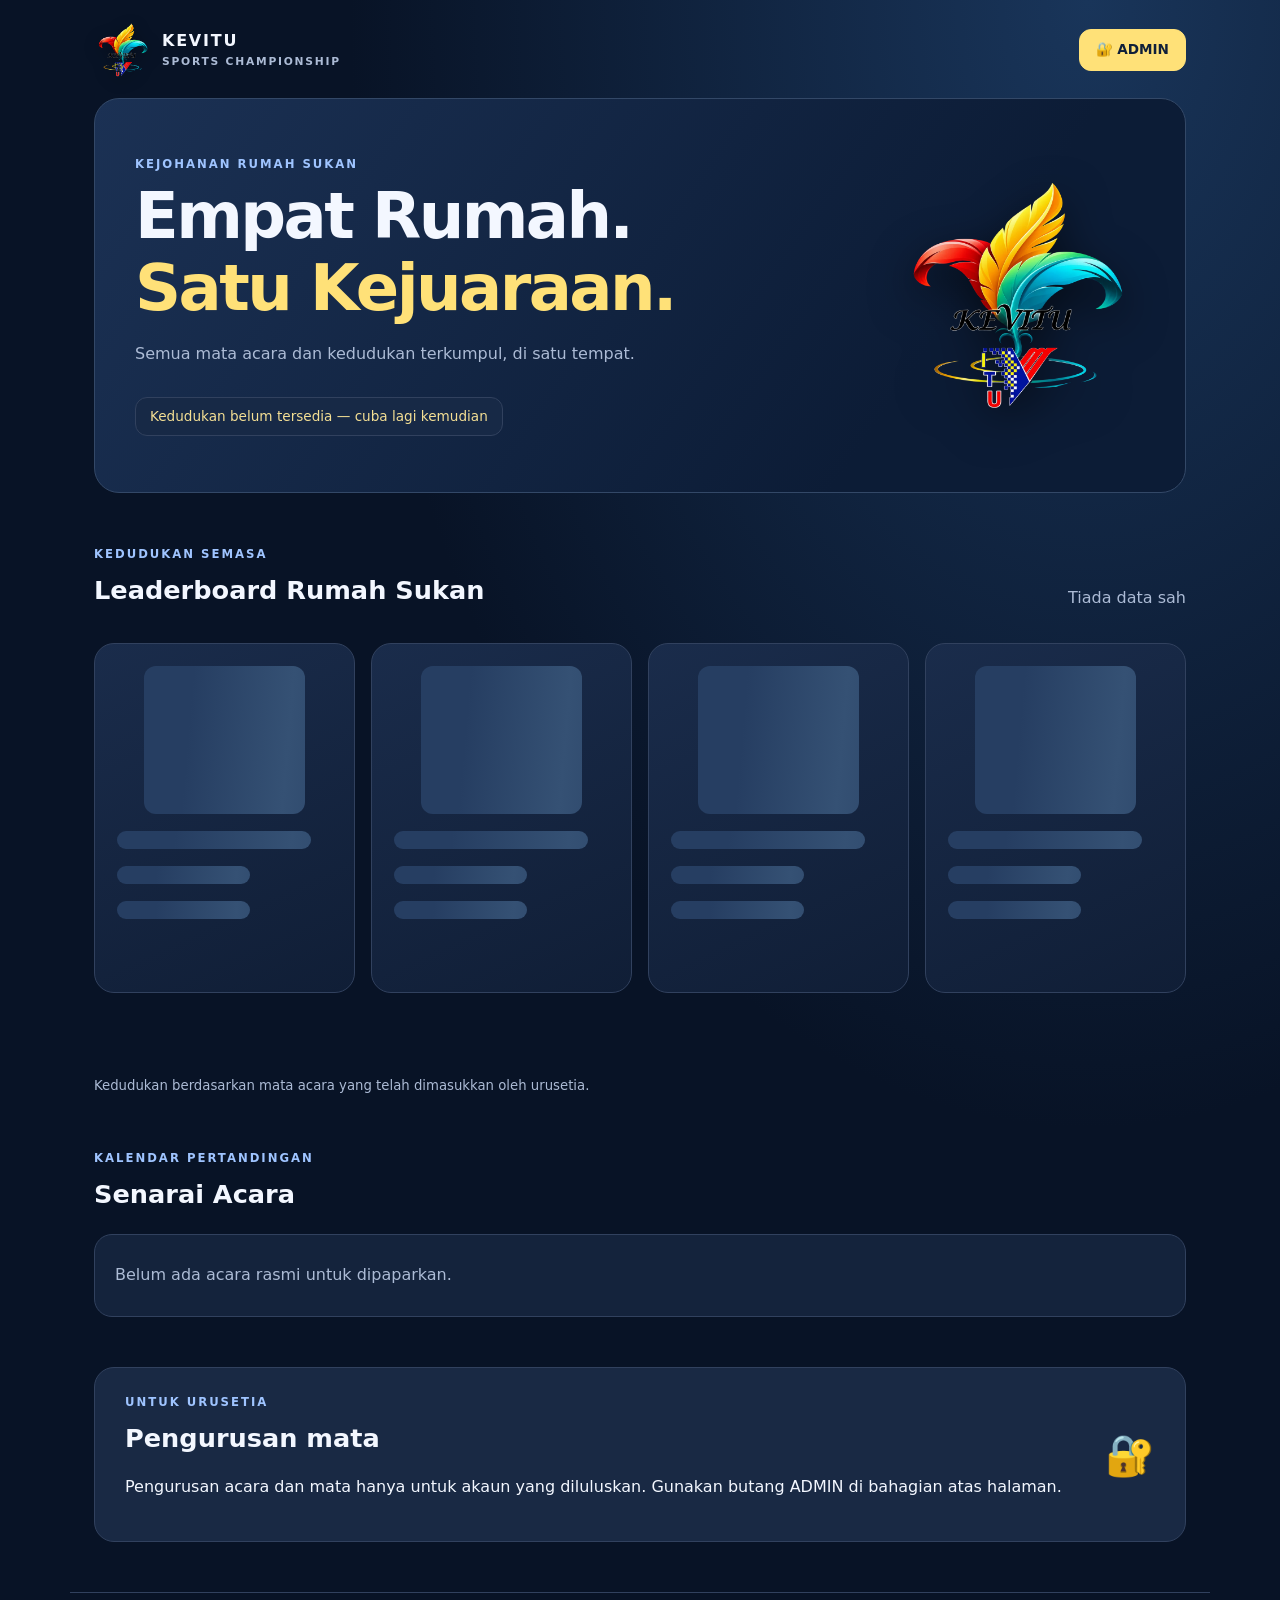
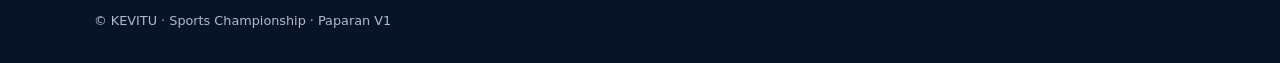
<file: index.html>
<!doctype html>
<html lang="ms"><head><meta charset="utf-8"><meta name="viewport" content="width=device-width,initial-scale=1">
<meta name="theme-color" content="#101b32"><meta name="description" content="Kedudukan mata rumah sukan KEVITU Sports Championship">
<link rel="manifest" href="./manifest.webmanifest"><link rel="stylesheet" href="./styles.css">
<title>KEVITU Sports Championship</title></head>
<body><header class="top"><div class="brand"><img class="brand-logo" src="./assets/img/brand/kevitu-logo.webp" alt="Logo KEVITU" width="56" height="56"><div><b>KEVITU</b><small>SPORTS CHAMPIONSHIP</small></div></div>
<div class="top-actions"><a class="admin-button" href="./admin.html" aria-label="Buka Admin untuk key-in mata">🔐 ADMIN</a></div></header>
<main><section class="hero"><div><p class="eyebrow">KEJOHANAN RUMAH SUKAN</p><h1>Empat Rumah.<br><em>Satu Kejuaraan.</em></h1><p>Semua mata acara dan kedudukan terkumpul, di satu tempat.</p><div id="connection" class="notice" role="status">Memuatkan konfigurasi…</div></div><img class="hero-logo" src="./assets/img/brand/kevitu-logo.webp" alt="" aria-hidden="true"></section>
<section class="section"><div class="section-head"><div><p class="eyebrow">KEDUDUKAN SEMASA</p><h2>Leaderboard Rumah Sukan</h2></div><span id="updated" class="muted">Belum disambungkan</span></div><div id="houses" class="houses" aria-live="polite" aria-busy="true"></div><p class="footnote">Kedudukan berdasarkan mata acara yang telah dimasukkan oleh urusetia.</p></section>
<section class="section"><div class="section-head"><div><p class="eyebrow">KALENDAR PERTANDINGAN</p><h2>Senarai Acara</h2></div></div><div id="events" class="events"><p class="muted">Tiada data acara disambungkan.</p></div></section>
<section class="admin-note"><div><p class="eyebrow">UNTUK URUSETIA</p><h2>Pengurusan mata</h2><p>Pengurusan acara dan mata hanya untuk akaun yang diluluskan. Gunakan butang ADMIN di bahagian atas halaman.</p></div><span aria-hidden="true">🔐</span></section>
</main><footer>© KEVITU · Sports Championship · Paparan V1</footer><script src="./public-config.js"></script><script src="./app.js" defer></script><script src="./pwa.js" defer></script></body></html>
</file>
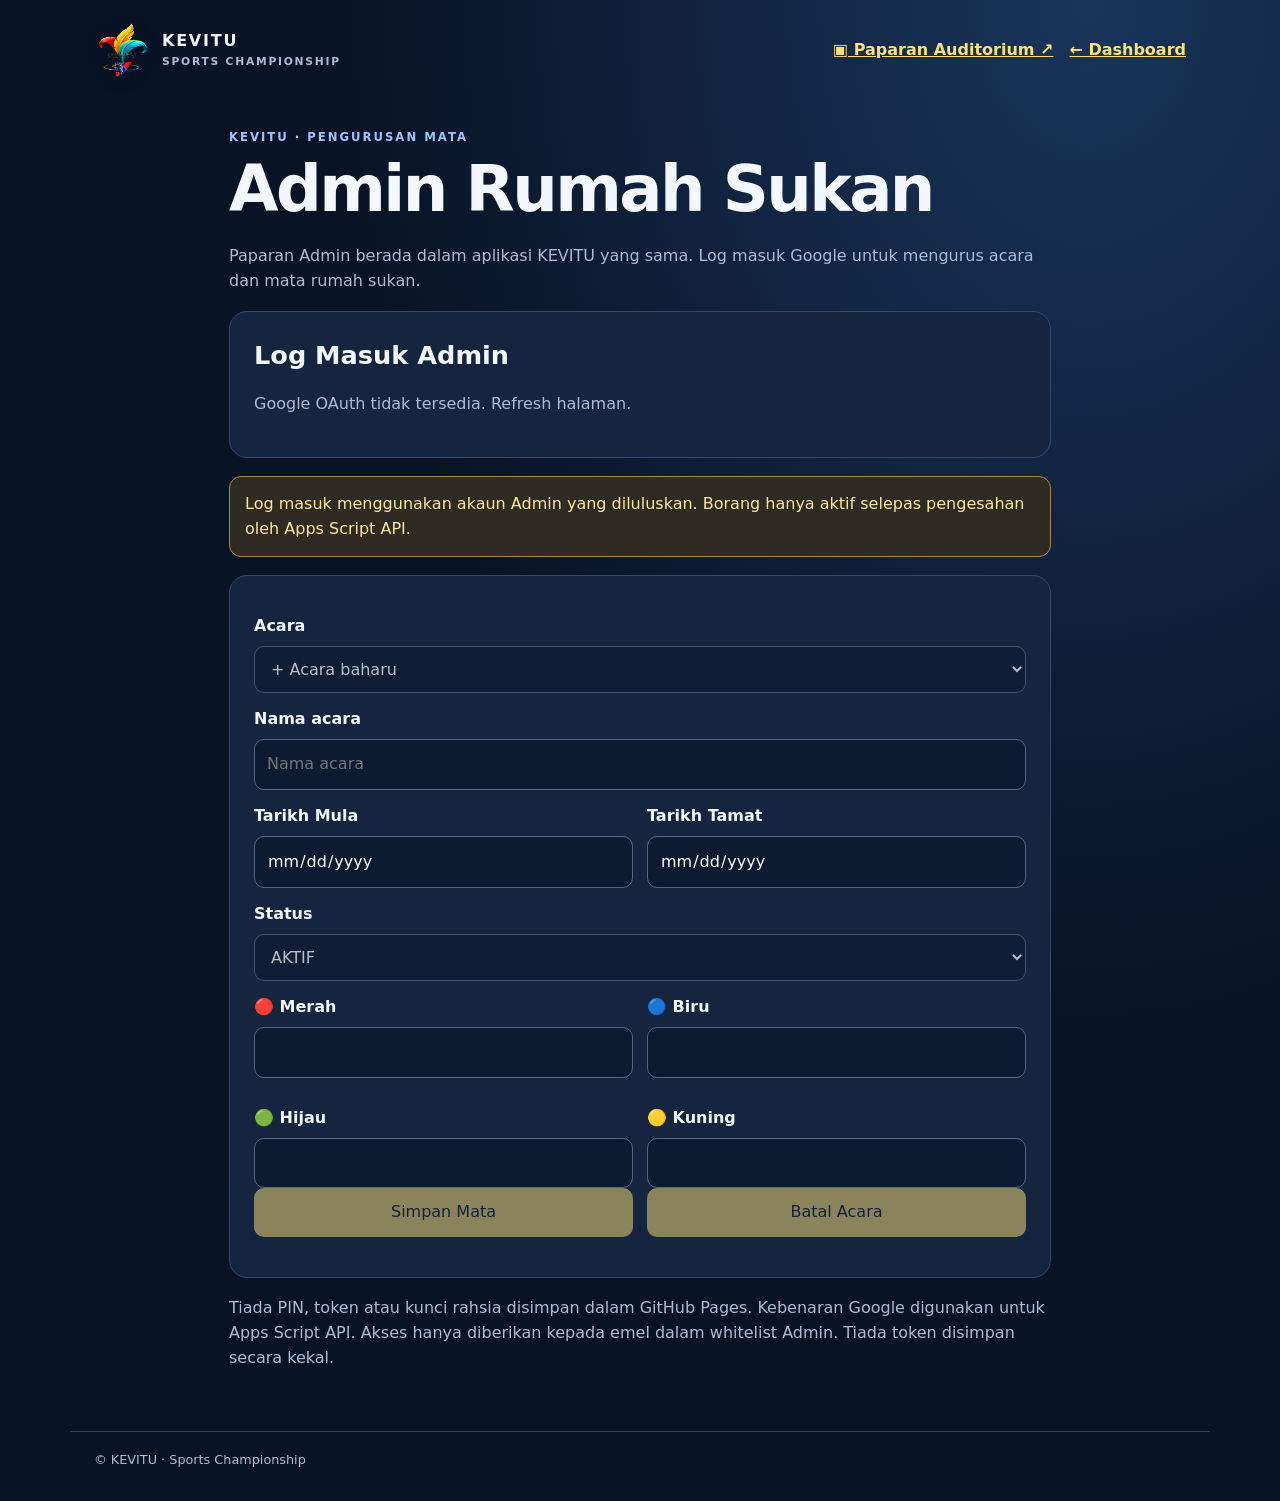
<file: admin.html>
<!doctype html>
<html lang="ms"><head><meta charset="utf-8"><meta name="viewport" content="width=device-width,initial-scale=1"><meta name="theme-color" content="#101b32"><link rel="manifest" href="./manifest.webmanifest"><link rel="stylesheet" href="./styles.css"><title>Admin · KEVITU Sports Championship</title><script src="https://accounts.google.com/gsi/client" async defer></script>
<style>.admin-shell{max-width:870px;margin:30px auto 60px}.admin-card{background:#152540;border:1px solid #33496d;border-radius:18px;padding:24px;margin:18px 0}.admin-card label{display:block;font-weight:750;margin:14px 0 7px}.admin-card input,.admin-card select{display:block;width:100%;background:#0d1b32;color:white;border:1px solid #526685;border-radius:10px;padding:12px;font:inherit}.admin-grid{display:grid;grid-template-columns:repeat(2,minmax(0,1fr));gap:14px}.admin-warning{padding:15px;border-radius:12px;border:1px solid #a18b43;background:#302b22;color:#ffe7a0}.admin-card button{padding:12px 18px;border:0;border-radius:10px;background:#ffe178;color:#11203a;font-weight:800;font:inherit}.admin-card button:disabled{opacity:.5;cursor:not-allowed}.admin-back{color:#ffe178;font-weight:750}@media(max-width:540px){.admin-grid{grid-template-columns:1fr}.admin-card{padding:17px}}</style></head>
<body><header class="top"><div class="brand"><img class="brand-logo" src="./assets/img/brand/kevitu-logo.webp" alt="KEVITU"><div><b>KEVITU</b><small>SPORTS CHAMPIONSHIP</small></div></div><nav style="display:flex;align-items:center;gap:16px;flex-wrap:wrap"><a class="admin-back" href="./auditorium.html" target="_blank" rel="noopener noreferrer" aria-label="Buka paparan auditorium dalam tab baharu">▣ Paparan Auditorium ↗</a><a class="admin-back" href="./">← Dashboard</a></nav></header>
<main class="admin-shell"><p class="eyebrow">KEVITU · PENGURUSAN MATA</p><h1>Admin Rumah Sukan</h1><p class="muted">Paparan Admin berada dalam aplikasi KEVITU yang sama. Log masuk Google untuk mengurus acara dan mata rumah sukan.</p>
<section class="admin-card" aria-label="Google Sign-In"><h2>Log Masuk Admin</h2><div id="google-signin"></div><p id="login-status" class="muted" role="status">Sila log masuk menggunakan akaun Google yang diluluskan.</p><button id="signout" type="button" hidden>Log keluar</button></section>
<div class="admin-warning" id="bridge-status" role="status">Log masuk menggunakan akaun Admin yang diluluskan. Borang hanya aktif selepas pengesahan oleh Apps Script API.</div>
<section class="admin-card"><label for="existing">Acara</label><select id="existing" disabled><option value="">+ Acara baharu</option></select><label for="eventName">Nama acara</label><input id="eventName" disabled placeholder="Nama acara"><div class="admin-grid"><div><label for="eventDate">Tarikh Mula</label><input id="eventDate" type="date" disabled></div><div><label for="eventEndDate">Tarikh Tamat</label><input id="eventEndDate" type="date" disabled></div></div><label for="eventStatus">Status</label><select id="eventStatus" disabled><option value="AKTIF">AKTIF</option><option value="SELESAI">SELESAI</option></select><div class="admin-grid"><div><label for="merah">🔴 Merah</label><input id="merah" type="number" disabled></div><div><label for="biru">🔵 Biru</label><input id="biru" type="number" disabled></div><div><label for="hijau">🟢 Hijau</label><input id="hijau" type="number" disabled></div><div><label for="kuning">🟡 Kuning</label><input id="kuning" type="number" disabled></div></div><div class="admin-grid"><button id="save" type="button" disabled>Simpan Mata</button><button id="cancel" type="button" disabled>Batal Acara</button></div><p id="operation-status" role="status" class="muted"></p></section>
<p class="muted">Tiada PIN, token atau kunci rahsia disimpan dalam GitHub Pages. Kebenaran Google digunakan untuk Apps Script API. Akses hanya diberikan kepada emel dalam whitelist Admin. Tiada token disimpan secara kekal.</p></main>
<footer>© KEVITU · Sports Championship</footer><script src="./pwa.js" defer></script><script src="./admin-config.js" defer></script><script src="./admin-auth.js" defer></script></body></html>
</file>
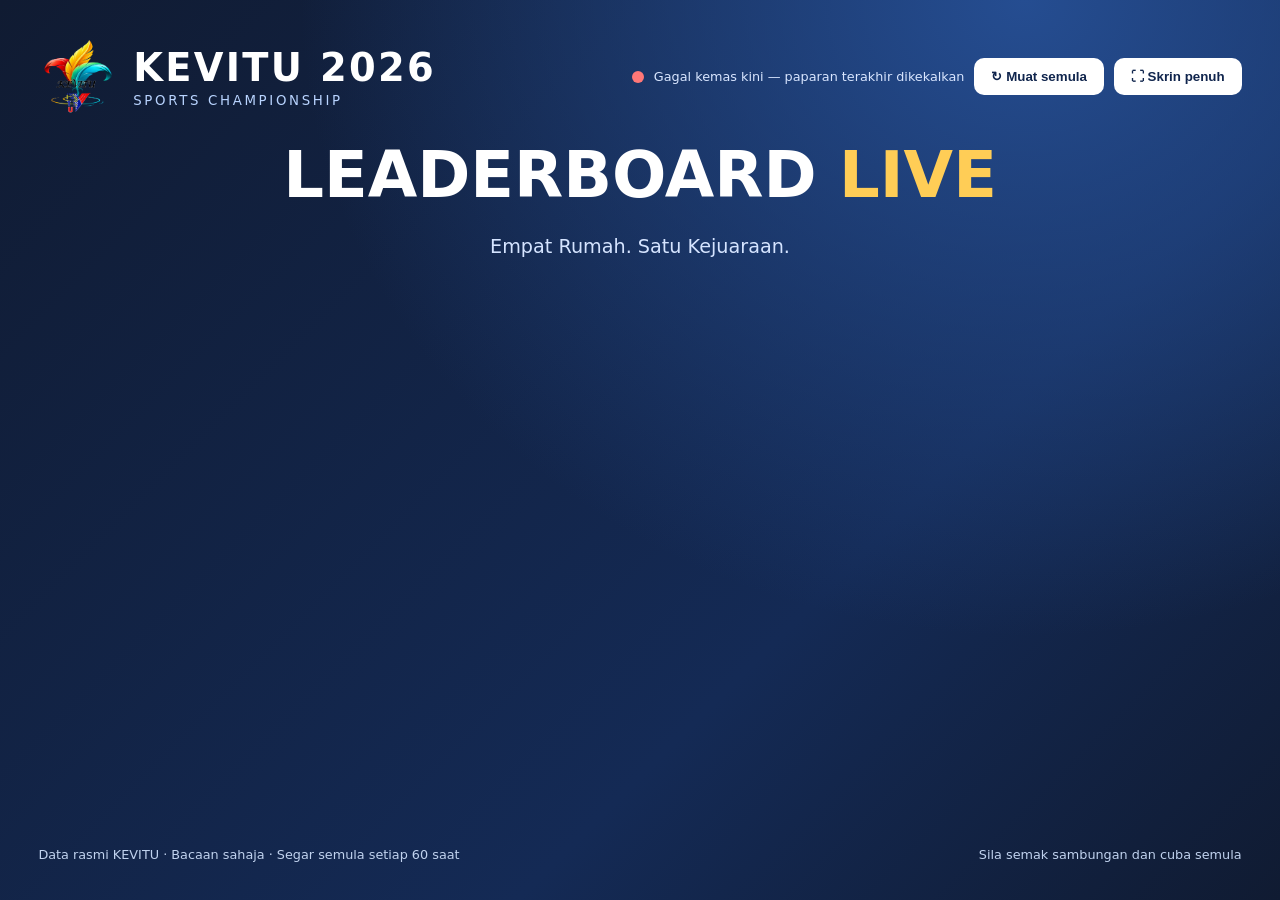
<file: auditorium.html>
<!doctype html>
<html lang="ms"><head><meta charset="utf-8"><meta name="viewport" content="width=device-width,initial-scale=1">
<meta name="theme-color" content="#101b32"><meta name="description" content="Paparan auditorium KEVITU Sports Championship, data rasmi LIVE">
<title>KEVITU Championship · Auditorium LIVE</title>
<style>
:root{font-family:system-ui,-apple-system,Segoe UI,sans-serif;color:#fff;background:#101b32}*{box-sizing:border-box}body{margin:0;min-height:100vh;background:radial-gradient(ellipse at 80% 0%,#254d91 0%,transparent 50%),linear-gradient(135deg,#101b32,#142a55 65%,#101b32)}main{width:min(100%,1920px);min-height:100vh;margin:auto;padding:clamp(18px,3vw,55px);display:flex;flex-direction:column;gap:clamp(14px,2vw,32px)}header{display:flex;align-items:center;justify-content:space-between;gap:20px;flex-wrap:wrap}.brand{display:flex;align-items:center;gap:18px}.brand img{width:clamp(55px,6vw,100px);height:auto}.brand b{display:block;font-size:clamp(22px,3vw,54px);letter-spacing:.06em}.brand small{color:#b9d4ff;letter-spacing:.2em}h1{margin:0;font-size:clamp(34px,5vw,90px);line-height:1.08;text-align:center}h1 em{font-style:normal;color:#ffcd56}.sub{text-align:center;color:#d5e4ff;font-size:clamp(15px,1.5vw,26px);margin:0}.status{display:flex;align-items:center;gap:10px;flex-wrap:wrap;font-size:clamp(12px,1vw,18px);color:#d9e6ff}.dot{width:12px;height:12px;border-radius:50%;background:#f5c14b}.dot.ok{background:#5ce0a0}.dot.error{background:#ff7777}button{background:#fff;color:#10254d;border:0;border-radius:10px;padding:11px 17px;font-weight:700;cursor:pointer}button:focus-visible{outline:3px solid #f9ce64}#houses{display:grid;grid-template-columns:repeat(4,minmax(0,1fr));gap:clamp(12px,1.6vw,26px);flex:1;align-items:stretch}.house{border:2px solid var(--house);background:linear-gradient(180deg,#ffffff18,#ffffff09);border-radius:22px;padding:clamp(16px,2vw,35px);display:flex;flex-direction:column;align-items:center;justify-content:center;text-align:center;min-height:260px;box-shadow:0 12px 35px #0003}.house img{width:clamp(65px,9vw,170px);height:clamp(65px,9vw,170px);object-fit:contain}.house h2{font-size:clamp(18px,2vw,36px);margin:16px 0 5px}.house .rank{color:#e1eaff;letter-spacing:.1em;font-size:clamp(12px,1vw,19px)}.house .points{font-size:clamp(42px,5vw,94px);font-weight:900;line-height:1.2}.house .unit{color:#d6e5ff}footer{display:flex;justify-content:space-between;gap:15px;flex-wrap:wrap;color:#c0d2ee;font-size:clamp(12px,1vw,17px)}@media(max-width:850px){#houses{grid-template-columns:repeat(2,minmax(0,1fr))}}@media(max-width:440px){#houses{grid-template-columns:1fr}.house{min-height:190px}}
</style></head><body><main>
<header><div class="brand"><img src="./assets/img/brand/kevitu-logo.webp" alt="Logo KEVITU"><div><b>KEVITU 2026</b><small>SPORTS CHAMPIONSHIP</small></div></div><div class="status" role="status" aria-live="polite"><span id="dot" class="dot"></span><span id="status">Memuatkan data rasmi…</span><button id="refresh" type="button">↻ Muat semula</button><button id="fullscreen" type="button">⛶ Skrin penuh</button></div></header>
<h1>LEADERBOARD <em>LIVE</em></h1><p class="sub">Empat Rumah. Satu Kejuaraan.</p>
<section id="houses" aria-label="Kedudukan rumah sukan" aria-live="polite"></section>
<footer><span>Data rasmi KEVITU · Bacaan sahaja · Segar semula setiap 60 saat</span><span id="updated">Belum dikemas kini</span></footer>
</main><script src="./public-config.js"></script><script src="./auditorium.js" defer></script></body></html>
</file>
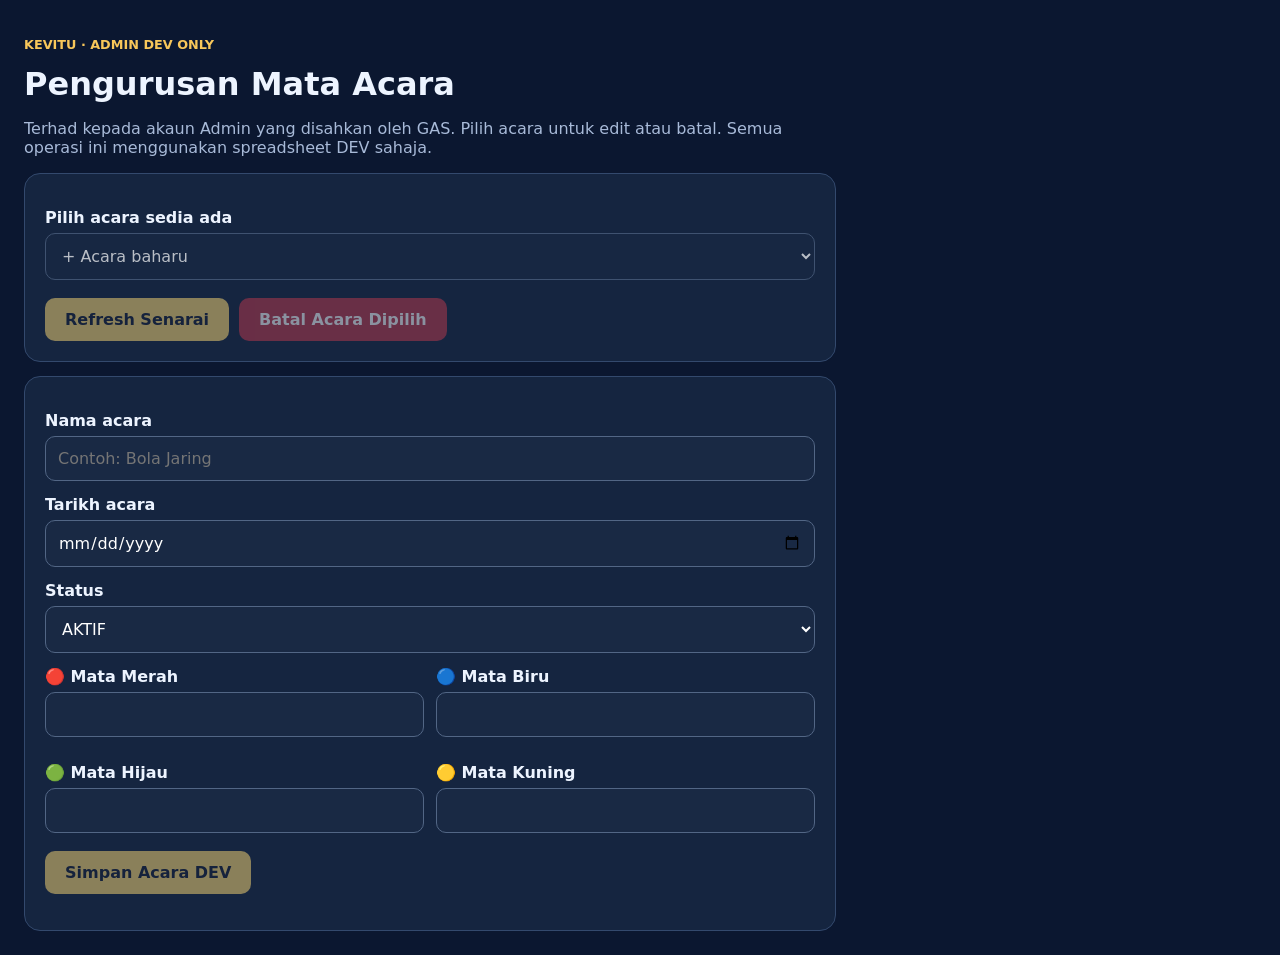
<file: gas/admin/Admin.html>
<!doctype html><html><head><base target="_top"><meta name="viewport" content="width=device-width,initial-scale=1"><style>
:root{font-family:system-ui,Arial;color:#edf4ff;background:#0b1730}*{box-sizing:border-box}body{margin:0;padding:24px;max-width:860px}h1{margin:0 0 8px}p{color:#a8bad8}label{display:block;margin:14px 0 6px;font-weight:700}input,select,textarea,button{font:inherit}input,select,textarea{width:100%;padding:12px;border-radius:10px;border:1px solid #526685;background:#192944;color:white}.four{display:grid;grid-template-columns:repeat(2,1fr);gap:12px}.panel{border:1px solid #33496d;border-radius:16px;background:#152540;padding:20px}button{padding:12px 20px;border-radius:10px;border:0;background:#ffdb75;color:#162039;font-weight:800;cursor:pointer;margin-top:18px}button:disabled{opacity:.5;cursor:wait}#message{white-space:pre-wrap;color:#e8dbaa;margin:16px 0}.tag{color:#f8c75a;font-size:.8rem;font-weight:800}@media(max-width:520px){body{padding:12px}.four{grid-template-columns:1fr}}</style></head><body>
<p class="tag">KEVITU · ADMIN DEV ONLY</p><h1>Pengurusan Mata Acara</h1><p>Terhad kepada akaun Admin yang disahkan oleh GAS. Pilih acara untuk edit atau batal. Semua operasi ini menggunakan spreadsheet DEV sahaja.</p>
<div class="panel" style="margin-bottom:14px"><label for="existing">Pilih acara sedia ada</label><select id="existing"><option value="">+ Acara baharu</option></select><button type="button" id="reload">Refresh Senarai</button><button type="button" id="cancel" style="background:#bd394d;color:white;margin-left:10px" disabled>Batal Acara Dipilih</button></div><form id="scoreForm" class="panel">
<label for="eventName">Nama acara</label><input id="eventName" maxlength="120" required placeholder="Contoh: Bola Jaring">
<label for="eventDate">Tarikh acara</label><input id="eventDate" type="date" required>
<label for="eventStatus">Status</label><select id="eventStatus"><option value="AKTIF">AKTIF</option><option value="SELESAI">SELESAI</option></select>
<div class="four"><div><label for="merah">🔴 Mata Merah</label><input id="merah" type="number" min="0" max="1000000" step="any" required></div><div><label for="biru">🔵 Mata Biru</label><input id="biru" type="number" min="0" max="1000000" step="any" required></div><div><label for="hijau">🟢 Mata Hijau</label><input id="hijau" type="number" min="0" max="1000000" step="any" required></div><div><label for="kuning">🟡 Mata Kuning</label><input id="kuning" type="number" min="0" max="1000000" step="any" required></div></div>
<button id="submit" type="submit">Simpan Acara DEV</button><div id="message" role="status"></div></form>
<script>
const $=id=>document.getElementById(id);
let events=[],busy=false;
function message(t){$('message').textContent=t}
function lock(on){busy=on; $('submit').disabled=on||current()?.status==='BATAL';$('cancel').disabled=on||!$('existing').value||current()?.status==='BATAL';$('reload').disabled=on;$('existing').disabled=on}
function current(){return events.find(e=>e.id_acara===$('existing').value)}
function fill(){const e=current();$('eventName').value=e?.nama_acara||'';$('eventDate').value=e?.tarikh_acara||'';$('eventStatus').value=e?.status==='SELESAI'?'SELESAI':'AKTIF';for(const [key,id] of [['MERAH','merah'],['BIRU','biru'],['HIJAU','hijau'],['KUNING','kuning']])$(id).value=e?.mata?.[key]??'';$('submit').textContent=e?'Kemaskini Mata DEV':'Simpan Acara DEV';$('submit').disabled=e?.status==='BATAL';$('cancel').disabled=!e||e.status==='BATAL';message(e?.status==='BATAL'?'Acara BATAL hanya untuk rujukan.': '')}
function reload(selected){google.script.run.withSuccessHandler(rows=>{events=rows;const sel=$('existing');sel.replaceChildren(new Option('+ Acara baharu',''));rows.forEach(e=>sel.add(new Option(e.id_acara+' · '+e.nama_acara+' ['+e.status+']',e.id_acara)));sel.value=selected||'';fill();lock(false);if(selected&&sel.value!==selected)message('Rekod tidak dijumpai.');}).withFailureHandler(err=>{lock(false);message('Ralat senarai: '+err.message)}).adminListEventsDev()}
$('existing').addEventListener('change',fill);$('reload').addEventListener('click',()=>{lock(true);reload($('existing').value)});
$('scoreForm').addEventListener('submit',e=>{e.preventDefault();if(busy)return;const currentEvent=current();if(currentEvent?.status==='BATAL')return message('Acara BATAL tidak boleh diedit.');const read=id=>$(id).value.trim()===''?null:Number($(id).value);const payload={nama_acara:$('eventName').value,tarikh_acara:$('eventDate').value,status:$('eventStatus').value,catatan:currentEvent?.catatan||'Dicipta dari UI Admin DEV',mata:{MERAH:read('merah'),BIRU:read('biru'),HIJAU:read('hijau'),KUNING:read('kuning')}};if(currentEvent)payload.id_acara=currentEvent.id_acara;lock(true);message('Memproses...');const runner=google.script.run.withSuccessHandler(res=>{message('Berjaya: '+res.id_acara);reload(res.id_acara)}).withFailureHandler(err=>{lock(false);message('Gagal: '+err.message+' — jangan klik dua kali jika operasi belum pasti.')});if(currentEvent)runner.adminEditEventDev(payload);else runner.adminCreateEventFromUi(payload)});
$('cancel').addEventListener('click',()=>{const e=current();if(!e||busy||e.status==='BATAL')return;if(!confirm('BATALKAN '+e.id_acara+'? Mata acara ini akan dikecualikan daripada kedudukan.'))return;lock(true);message('Membatalkan...');google.script.run.withSuccessHandler(()=>{message('BATAL: '+e.id_acara);reload(e.id_acara)}).withFailureHandler(err=>{lock(false);message('Gagal batal: '+err.message)}).adminCancelEventDev(e.id_acara)});
lock(true);reload('');
</script></body></html>
</file>
<file: styles.css>
:root{color-scheme:dark;--bg:#081326;--panel:#14233f;--line:#31415e;--ink:#f3f7ff;--muted:#acbbd5;--gold:#ffe178}*{box-sizing:border-box}body{margin:0;background:radial-gradient(ellipse at 85% 0,#19355a 0,transparent 48%),var(--bg);color:var(--ink);font:16px/1.55 system-ui,-apple-system,Segoe UI,Arial,sans-serif}header,main,footer{max-width:1140px;margin:auto;padding-left:24px;padding-right:24px}.top{display:flex;align-items:center;justify-content:space-between;padding-top:22px;padding-bottom:20px}.brand{display:flex;align-items:center;gap:12px;font-weight:900;letter-spacing:.11em}.brand small{display:block;color:var(--muted);font-size:.67rem}.crest{display:grid;place-items:center;width:48px;height:48px;background:#273a60;border:1px solid var(--line);border-radius:15px;font-size:25px}.chip,.notice{border:1px solid var(--line);background:#172946;border-radius:30px;padding:8px 14px;font-size:.85rem}.hero{display:flex;align-items:center;justify-content:space-between;gap:20px;padding:56px 40px;background:linear-gradient(125deg,#1b3154,#0c1c36 74%);border:1px solid #334867;border-radius:25px;min-height:310px}.eyebrow{font-size:.73rem;letter-spacing:.17em;font-weight:800;color:#9fc4ff;margin:0 0 8px}h1{font-size:clamp(2rem,5vw,4rem);line-height:1.12;margin:0 0 18px;letter-spacing:-.04em}h1 em{font-style:normal;color:var(--gold)}h2{font-size:clamp(1.2rem,2.5vw,1.6rem);margin:0}.hero p:not(.eyebrow){color:var(--muted)}.hero .notice{display:inline-block;border-radius:12px;margin-top:14px;color:#f4df94}.trophy{font-size:clamp(4rem,13vw,9rem);filter:drop-shadow(0 15px 18px #0009)}.section{margin-top:52px}.section-head{display:flex;align-items:flex-end;justify-content:space-between;gap:12px;margin-bottom:20px}.muted,.footnote{color:var(--muted)}.footnote{font-size:.83rem;margin:17px 0}.houses{display:grid;grid-template-columns:repeat(4,minmax(0,1fr));gap:16px}.house{min-width:0;border:1px solid var(--line);border-radius:20px;background:linear-gradient(155deg,#1a2c4b,#101e36);padding:22px;position:relative;overflow:hidden}.house:before{content:"";position:absolute;inset:0 auto 0 0;width:5px;background:var(--house)}.house .symbol{font-size:2.4rem;display:block;margin-bottom:15px}.house h3{margin:0;font-size:1.2rem}.house .sub{font-size:.82rem;color:var(--muted);margin:4px 0 24px}.points{font-size:2rem;font-weight:850;line-height:1}.points small{font-size:.75rem;color:var(--muted);font-weight:500}.rank{font-size:.8rem;color:var(--gold);font-weight:800}.events{background:#14233c;border:1px solid var(--line);border-radius:18px;overflow:hidden;padding:12px 20px}.event{display:flex;justify-content:space-between;gap:10px;padding:16px 3px;border-bottom:1px solid var(--line)}.event:last-child{border-bottom:none}.event strong{display:block}.event small{color:var(--muted)}.event .status{white-space:nowrap;color:#a8dcbd}.admin-note{display:flex;justify-content:space-between;gap:20px;align-items:center;background:#192944;border:1px solid var(--line);padding:25px 30px;border-radius:20px;margin:50px 0}.admin-note>span{font-size:2.5rem}footer{font-size:.8rem;color:var(--muted);padding-top:18px;padding-bottom:32px;border-top:1px solid var(--line)}@media(max-width:850px){.houses{grid-template-columns:repeat(2,1fr)}.hero{padding:35px 26px}}@media(max-width:520px){header,main,footer{padding-left:16px;padding-right:16px}.top{padding-top:14px}.hero{padding:30px 22px;min-height:0}.trophy{display:none}.houses{gap:11px}.house{padding:17px 14px}.house .symbol{font-size:1.7rem}.house h3{font-size:1rem}.points{font-size:1.55rem}.section{margin-top:36px}.section-head{align-items:start;flex-direction:column}.admin-note{margin-top:32px;padding:22px}}
/* Official KEVITU identity — Fasa 2C */
.brand-logo{width:56px;height:56px;object-fit:contain;flex-shrink:0;filter:drop-shadow(0 4px 8px #0005)}
.hero-logo{width:min(34%,265px);height:240px;object-fit:contain;filter:drop-shadow(0 15px 22px #0009)}
.logo-frame{height:148px;display:flex;align-items:center;justify-content:center;margin:0 0 15px;overflow:hidden}
.house-logo{height:100%;max-width:100%;width:auto;object-fit:contain;filter:drop-shadow(0 8px 11px #0006)}
.logo-fallback{font-size:3rem;line-height:1}
.house .rank{margin-bottom:7px}
@media(max-width:850px){.logo-frame{height:124px}}
@media(max-width:520px){.brand-logo{width:44px;height:44px}.hero-logo{display:none}.logo-frame{height:96px;margin-bottom:10px}}

/* Single dashboard entry point to Google-authenticated Admin DEV */
.top-actions{display:flex;align-items:center;justify-content:flex-end;flex-wrap:wrap;gap:10px}
.admin-button{display:inline-flex;align-items:center;justify-content:center;padding:9px 16px;border:1px solid #ffe178;border-radius:12px;background:#ffe178;color:#10203a;text-decoration:none;font-size:.85rem;font-weight:850;white-space:nowrap}
.admin-button:hover,.admin-button:focus-visible{background:#fff0ac;outline:2px solid #fff0ac;outline-offset:2px}
.admin-inline{color:#ffe178;font-weight:750}
@media(max-width:520px){.top-actions{gap:6px}.top-actions .chip{font-size:.72rem;padding:6px 8px}.admin-button{font-size:.76rem;padding:7px 10px}}

/* LIVE podium: ranked 1–4, responsive, and no artificial champion when scores are empty. */
.houses{align-items:end;padding-top:12px}
.podium-card{min-height:350px;display:flex;flex-direction:column;transform:translateY(var(--podium-rise));margin-bottom:66px;animation:podium-reveal .65s both;animation-delay:var(--podium-delay)}
.podium-card .points{margin-top:auto}
.podium-base{position:relative;margin:18px -22px -22px;border-top:3px solid var(--house);background:linear-gradient(180deg,color-mix(in srgb,var(--house) 22%,#10213a),#10213a);min-height:50px;display:grid;place-items:center;font-weight:900;font-size:1.35rem;color:var(--ink)}
.podium-base span{line-height:1}
@keyframes podium-reveal{from{opacity:0;translate:0 18px}to{opacity:1;translate:0 0}}
.house-skeleton{min-height:350px;display:flex;flex-direction:column;gap:17px;transform:none;margin-bottom:66px}
.skeleton-logo,.skeleton-line{background:linear-gradient(95deg,#263e62 15%,#355174 45%,#263e62 75%);background-size:200% 100%;animation:skeleton-shimmer 1.5s ease-in-out infinite;border-radius:12px}
.skeleton-logo{height:148px;width:75%;align-self:center}.skeleton-line{height:18px;width:90%}.skeleton-line.short{width:62%}
@keyframes skeleton-shimmer{to{background-position-x:-200%}}
@media(max-width:850px){.podium-card{min-height:320px}.house-skeleton{min-height:320px}}
@media(max-width:520px){.podium-card{min-height:275px;margin-bottom:48px;transform:translateY(calc(var(--podium-rise) * .6))}.podium-base{margin:14px -14px -17px;min-height:37px}.house-skeleton{min-height:275px;margin-bottom:48px}.skeleton-logo{height:96px}}
@media(prefers-reduced-motion:reduce){.podium-card,.skeleton-logo,.skeleton-line{animation:none!important}}

/* Championship podium order on desktop: #2 | #1 | #3 | #4.
   Slot heights follow actual ranking; ties retain the same rank label. */
.podium-slot-1{order:1}.podium-slot-2{order:2}.podium-slot-3{order:3}.podium-slot-4{order:4}
.podium-neutral{transform:none;margin-bottom:0}
@media(min-width:851px){
 .houses:has(.podium-slot-1){padding-top:38px}
 .podium-slot-2{box-shadow:0 0 0 1px #ffe17855,0 0 34px #ffe17816}
}
@media(max-width:850px){
 .houses:has(.podium-slot-1){align-items:stretch}
 .podium-slot-2{order:1;grid-column:1/-1;min-height:0;transform:none;margin-bottom:0}
 .podium-slot-1{order:2;min-height:0;transform:none;margin-bottom:0}
 .podium-slot-3{order:3;min-height:0;transform:none;margin-bottom:0}
 .podium-slot-4{order:4;grid-column:1/-1;min-height:0;transform:none;margin-bottom:0}
 .podium-neutral{margin-bottom:0}
}

/* Strong stepped podium — cards stand on visible tiered plinths. Desktop only.
   Existing 2–1–3–4 order, ranking, points and house logos are unchanged. */
@media(min-width:851px){
 .houses:has(.podium-slot-1){align-items:end;padding-top:24px}
 .houses:has(.podium-slot-1) .podium-card{transform:none;margin-bottom:0;min-height:0;padding-bottom:22px}
 .houses:has(.podium-slot-1) .podium-card .logo-frame{height:125px}
 .houses:has(.podium-slot-1) .podium-card .points{margin-top:24px}
 .houses:has(.podium-slot-1) .podium-base{margin-top:20px;min-height:0;display:flex;align-items:center;justify-content:center;flex-direction:column;font-size:2.4rem;font-weight:900;letter-spacing:-.04em;border-top-width:5px;border-radius:0 0 17px 17px;box-shadow:inset 0 12px 24px #0002}
 .houses:has(.podium-slot-1) .podium-slot-2 .podium-base{height:158px;background:linear-gradient(180deg,#9e853830,#4b401e66 50%,#192638);color:#ffe178}
 .houses:has(.podium-slot-1) .podium-slot-1 .podium-base{height:112px;background:linear-gradient(180deg,#aebfd02b,#475a6b52 55%,#192638);color:#dfecf8}
 .houses:has(.podium-slot-1) .podium-slot-3 .podium-base{height:76px;background:linear-gradient(180deg,#b87d5730,#55433452 55%,#192638);color:#eac5a9}
 .houses:has(.podium-slot-1) .podium-slot-4 .podium-base{height:48px;font-size:1.5rem;color:var(--muted)}
 .houses:has(.podium-slot-1) .podium-slot-2{border-color:#cba850;box-shadow:0 0 0 1px #ffe17855,0 0 38px #ffe17819}
 .houses:has(.podium-slot-1) .podium-slot-2 .rank{color:#ffe178}
 .houses:has(.podium-slot-1) .podium-slot-2 .podium-base span:before{content:'★';display:block;font-size:1.2rem;line-height:1.2;text-align:center;margin-bottom:9px}
}

/* Per-acara: ringkasan empat rumah; kosong ditandai — (bukan 0). */
.event>div:first-child{min-width:0;flex:1}
.event-points{display:grid;grid-template-columns:repeat(4,minmax(0,1fr));gap:8px;margin-top:14px;max-width:590px}
.event-point{--event-colour:#aebbd2;border:1px solid color-mix(in srgb,var(--event-colour) 45%,#35425a);background:color-mix(in srgb,var(--event-colour) 10%,#0f1e36);border-radius:10px;padding:7px 10px;display:flex;align-items:baseline;gap:5px;flex-wrap:wrap}
.event-point-merah{--event-colour:#f04b55}.event-point-biru{--event-colour:#459bfa}.event-point-hijau{--event-colour:#4ccd99}.event-point-kuning{--event-colour:#f6c74b}
.event-point-name{display:block;flex-basis:100%;font-weight:700;font-size:.75rem;color:var(--event-colour)}
.event-point b{font-size:1.15rem;line-height:1.2;color:var(--ink)}
.event-point-unit{font-size:.7rem;color:var(--muted)}
@media(max-width:520px){.event-points{grid-template-columns:repeat(2,minmax(0,1fr))}.event-point{padding:7px 9px}.event{gap:8px}.event .status{font-size:.85rem}}
</file>
